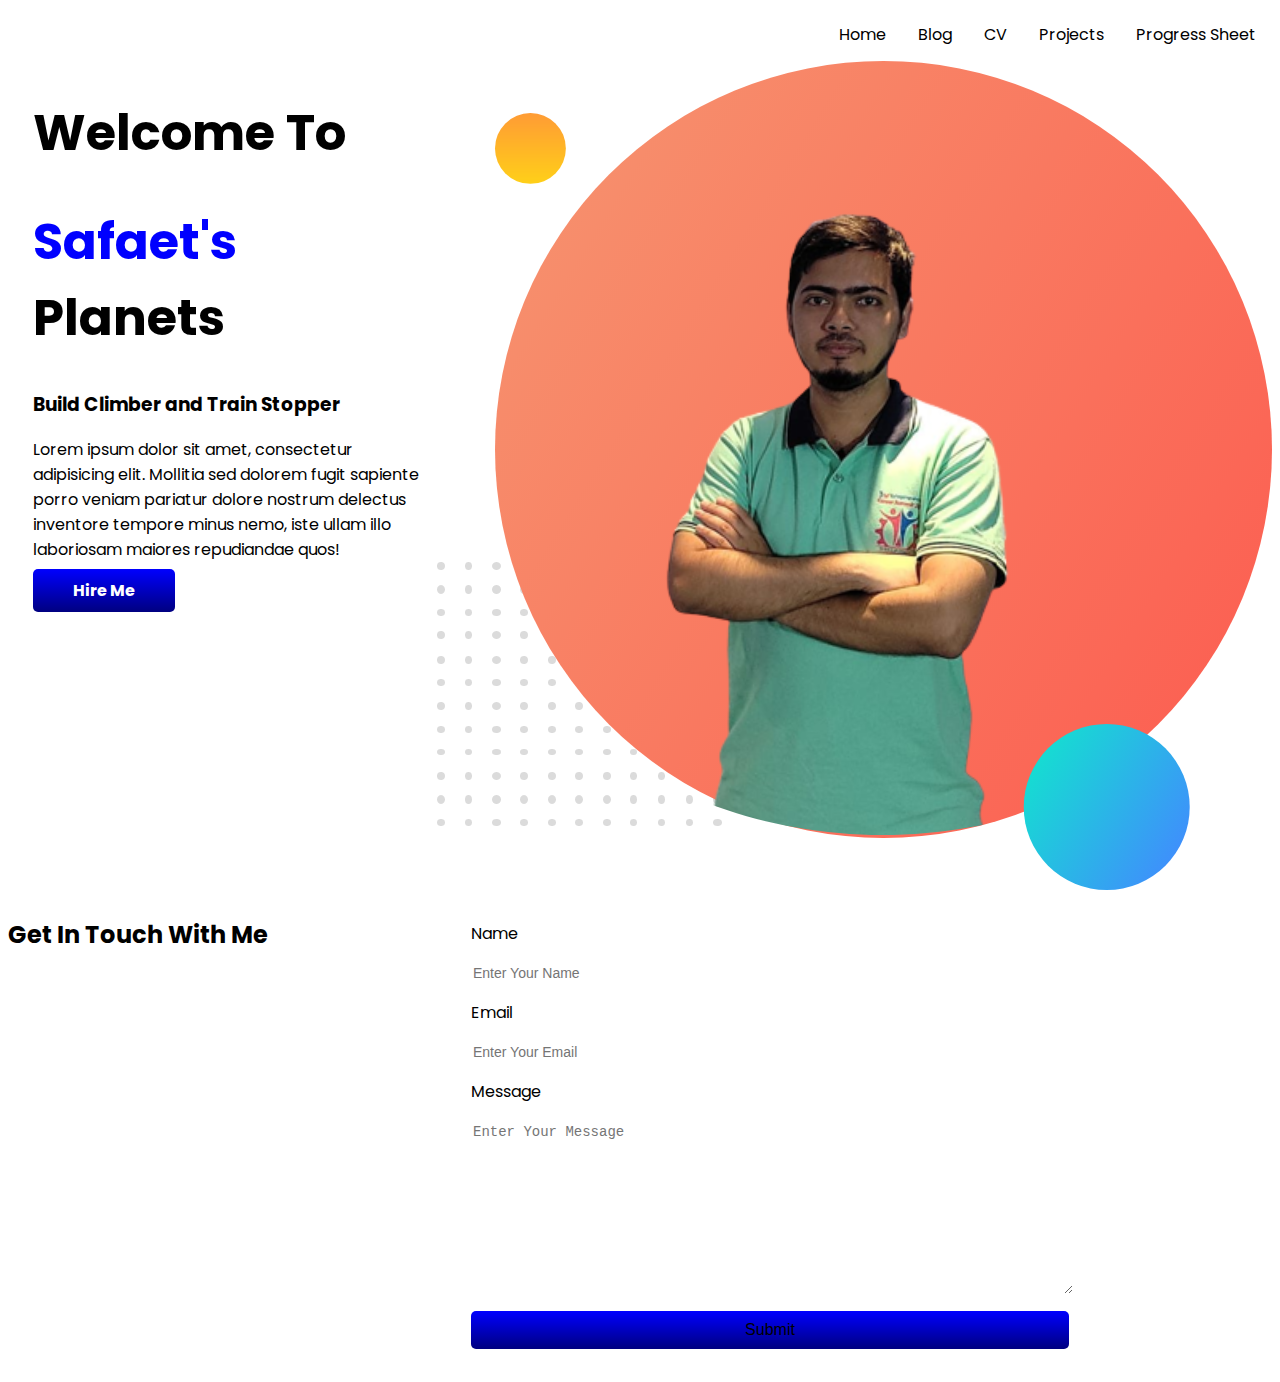
<file: index.html>
<!DOCTYPE html>
<html lang="en">

<head>
    <meta charset="UTF-8">
    <meta http-equiv="X-UA-Compatible" content="IE=edge">
    <meta name="viewport" content="width=device-width, initial-scale=1.0">
    <title>Safaet Jaman</title>
    <link rel="preconnect" href="https://fonts.googleapis.com">
    <link rel="preconnect" href="https://fonts.gstatic.com" crossorigin>
    <link href="https://fonts.googleapis.com/css2?family=Poppins&display=swap" rel="stylesheet">
    <link rel="stylesheet" href="style.css">
    <link rel="stylesheet" href="css/form.css">
</head>

<body>
    <ul>
        <li><a target="_blank"
                href="https://docs.google.com/spreadsheets/d/1p5cj__FlIVkZiyaBHmYhRlEr5vAjIPww7Ppl1xDK-oc/edit?usp=sharing">Progress
                Sheet</a></li>
        <li><a target="_blank" href="https://github.com/safaet?tab=repositories">Projects</a></li>
        <li><a target="_blank"
                href="https://docs.google.com/document/d/1aM0sWMFor3ikh2re4IGAD2pBLhWtCcTt/edit?usp=sharing&ouid=116401156739026781743&rtpof=true&sd=true">CV</a>
        </li>
        <li><a href="blog/blog.html">Blog</a></li>
        <li><a href="index.html">Home</a></li>
    </ul>
    <section>
        <div class="half-width">
            <h1>Welcome To</h1>
            <h1><span class="blue-color">Safaet's</span> Planets</h1>
            <h3>Build Climber and Train Stopper</h3>
            <p>Lorem ipsum dolor sit amet, consectetur adipisicing elit. Mollitia sed
                dolorem fugit sapiente porro veniam pariatur dolore nostrum delectus
                inventore tempore minus nemo, iste ullam illo laboriosam maiores
                repudiandae quos!</p>
            <a class="link-button" target="_blank" href="https://www.linkedin.com/in/safaet-jaman/">Hire Me</a>
        </div>
        <div class="half width">
            <img src="images/profile_photo.png">
        </div>
    </section>

    <section class="contact" id="contact">

        <h2>Get In Touch With Me</h2>
        <div class="contact-form-container">
            <div class="contact-form">
                <script type="text/javascript">var submitted = false;</script>
                <iframe name="hidden_iframe" id="hidden_iframe" style="display: none" onload="if(submitted){
                                    window.location='https://www.google.com/';}"></iframe>
                <form
                    action="https://docs.google.com/forms/u/0/d/e/1FAIpQLSfontkS7zWU5-L9K0YCeSmrt5eXTwXX-G9PtXW_HB_25u5EWw/formResponse"
                    method="POST">
                    <div class="form-control">
                        <label for="name">Name</label>
                        <input type="text" id="name" name="entry.808355440" placeholder="Enter Your Name"
                            class="input-field" required />
                    </div>
                    <div class="form-control">
                        <label for="email">Email</label>
                        <input type="email" id="email" name="entry.1891566930" placeholder="Enter Your Email"
                            class="input-field" required />
                    </div>
                    <div class="form-control">
                        <label for="message">Message</label>
                        <textarea id="message" cols="60" rows="10" placeholder="Enter Your Message"
                            name="entry.1052412309" class="input-field" required></textarea>
                    </div>
                    <input type="submit" value="Submit" id="submit-btn" class="submit-btn" />
                </form>
            </div>
        </div>
    </section>
</body>

</html>
</file>
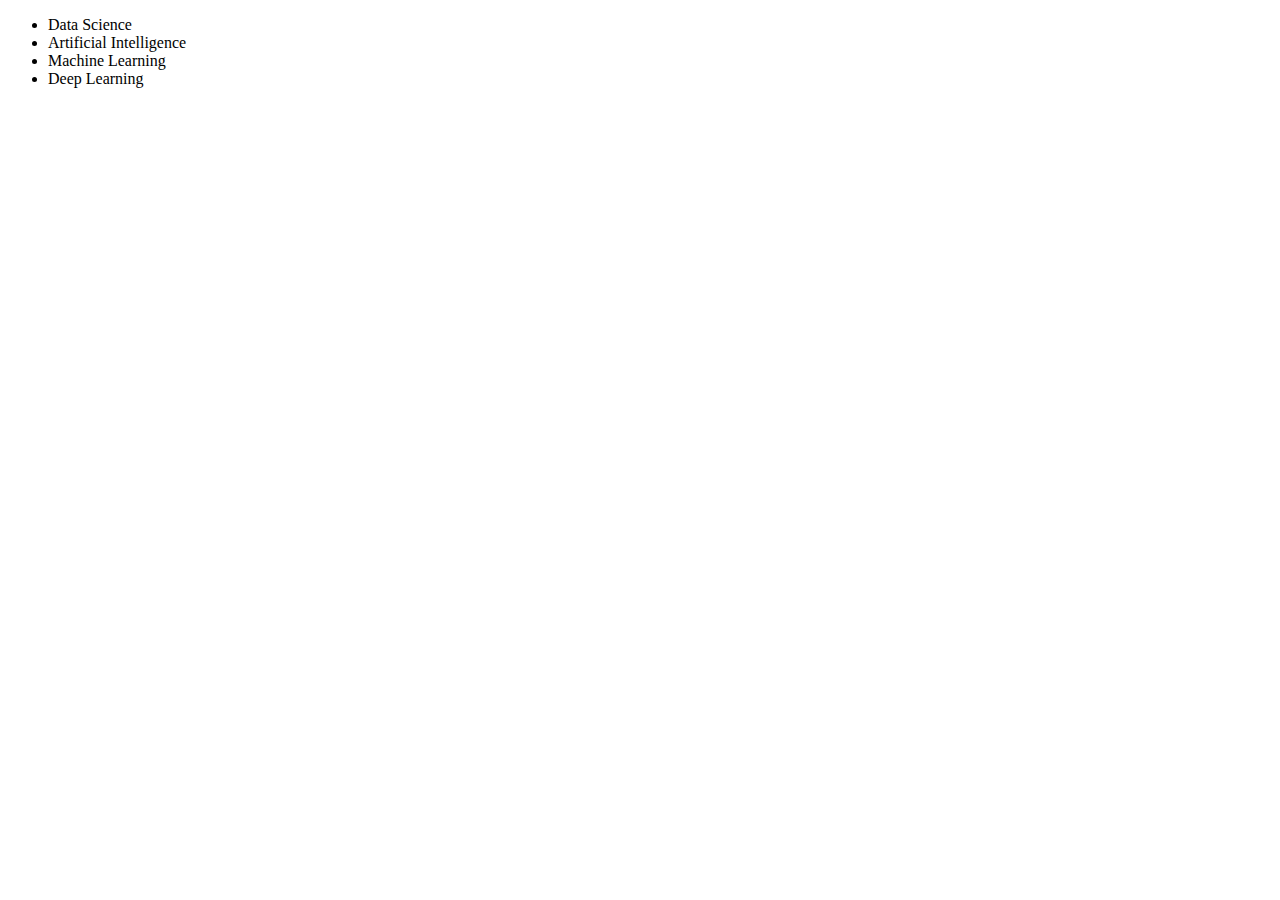
<file: blog.html>
<!DOCTYPE html>
<html lang="en">
<head>
    <meta charset="UTF-8">
    <meta http-equiv="X-UA-Compatible" content="IE=edge">
    <meta name="viewport" content="width=device-width, initial-scale=1.0">
    <title>Safaets Blog</title>
</head>
<body>
    <ul>
        <li>Data Science</li>
        <li>Artificial Intelligence</li>
        <li>Machine Learning</li>
        <li>Deep Learning</li>
    </ul>
</body>
</html>
</file>
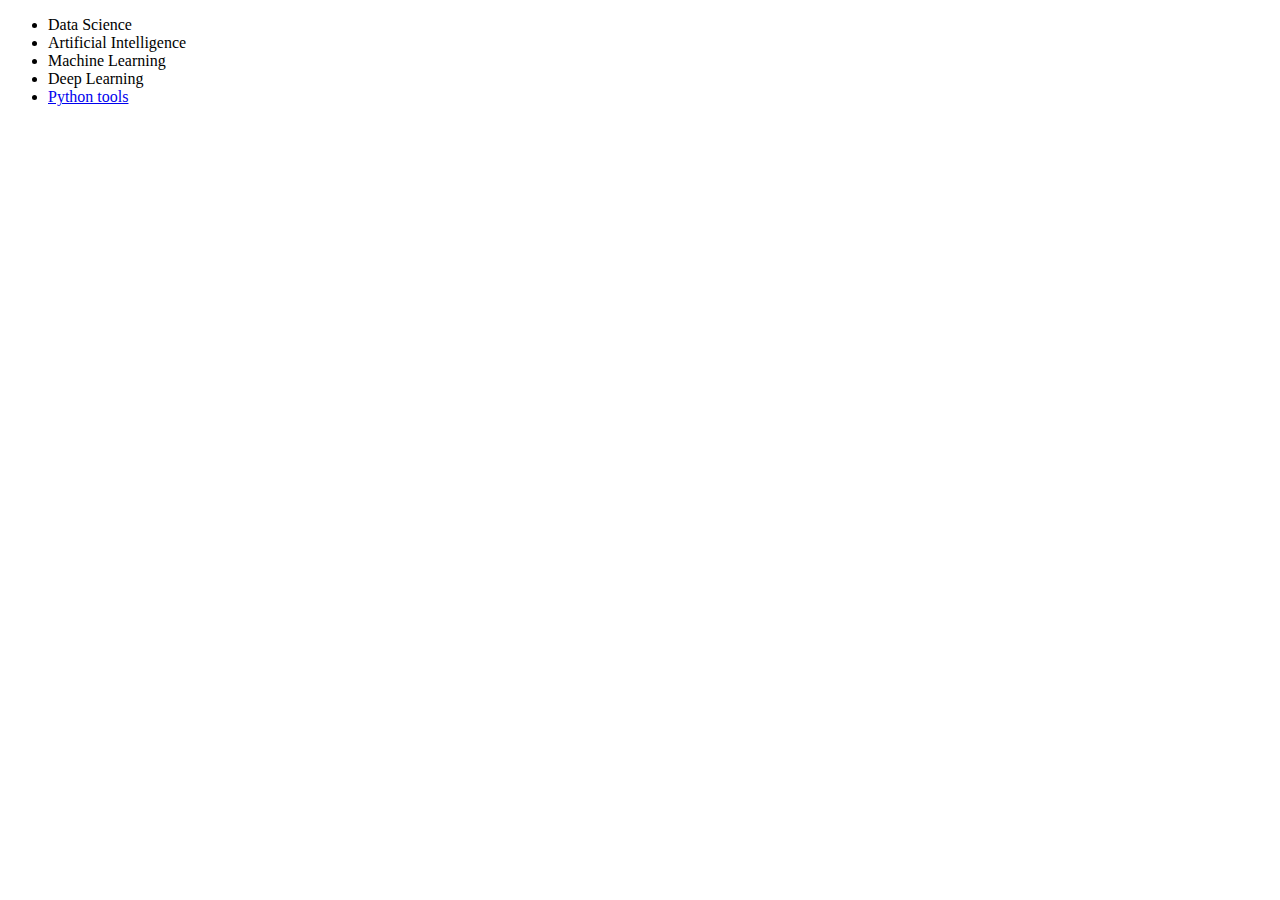
<file: blog/blog.html>
<!DOCTYPE html>
<html lang="en">

<head>
    <meta charset="UTF-8">
    <meta http-equiv="X-UA-Compatible" content="IE=edge">
    <meta name="viewport" content="width=device-width, initial-scale=1.0">
    <title>Safaets Blog</title>
</head>

<body>
    <ul>
        <li>Data Science</li>
        <li>Artificial Intelligence</li>
        <li>Machine Learning</li>
        <li>Deep Learning</li>
        <li><a href="python/python-tools.html">Python tools</a></li>
    </ul>
</body>

</html>
</file>
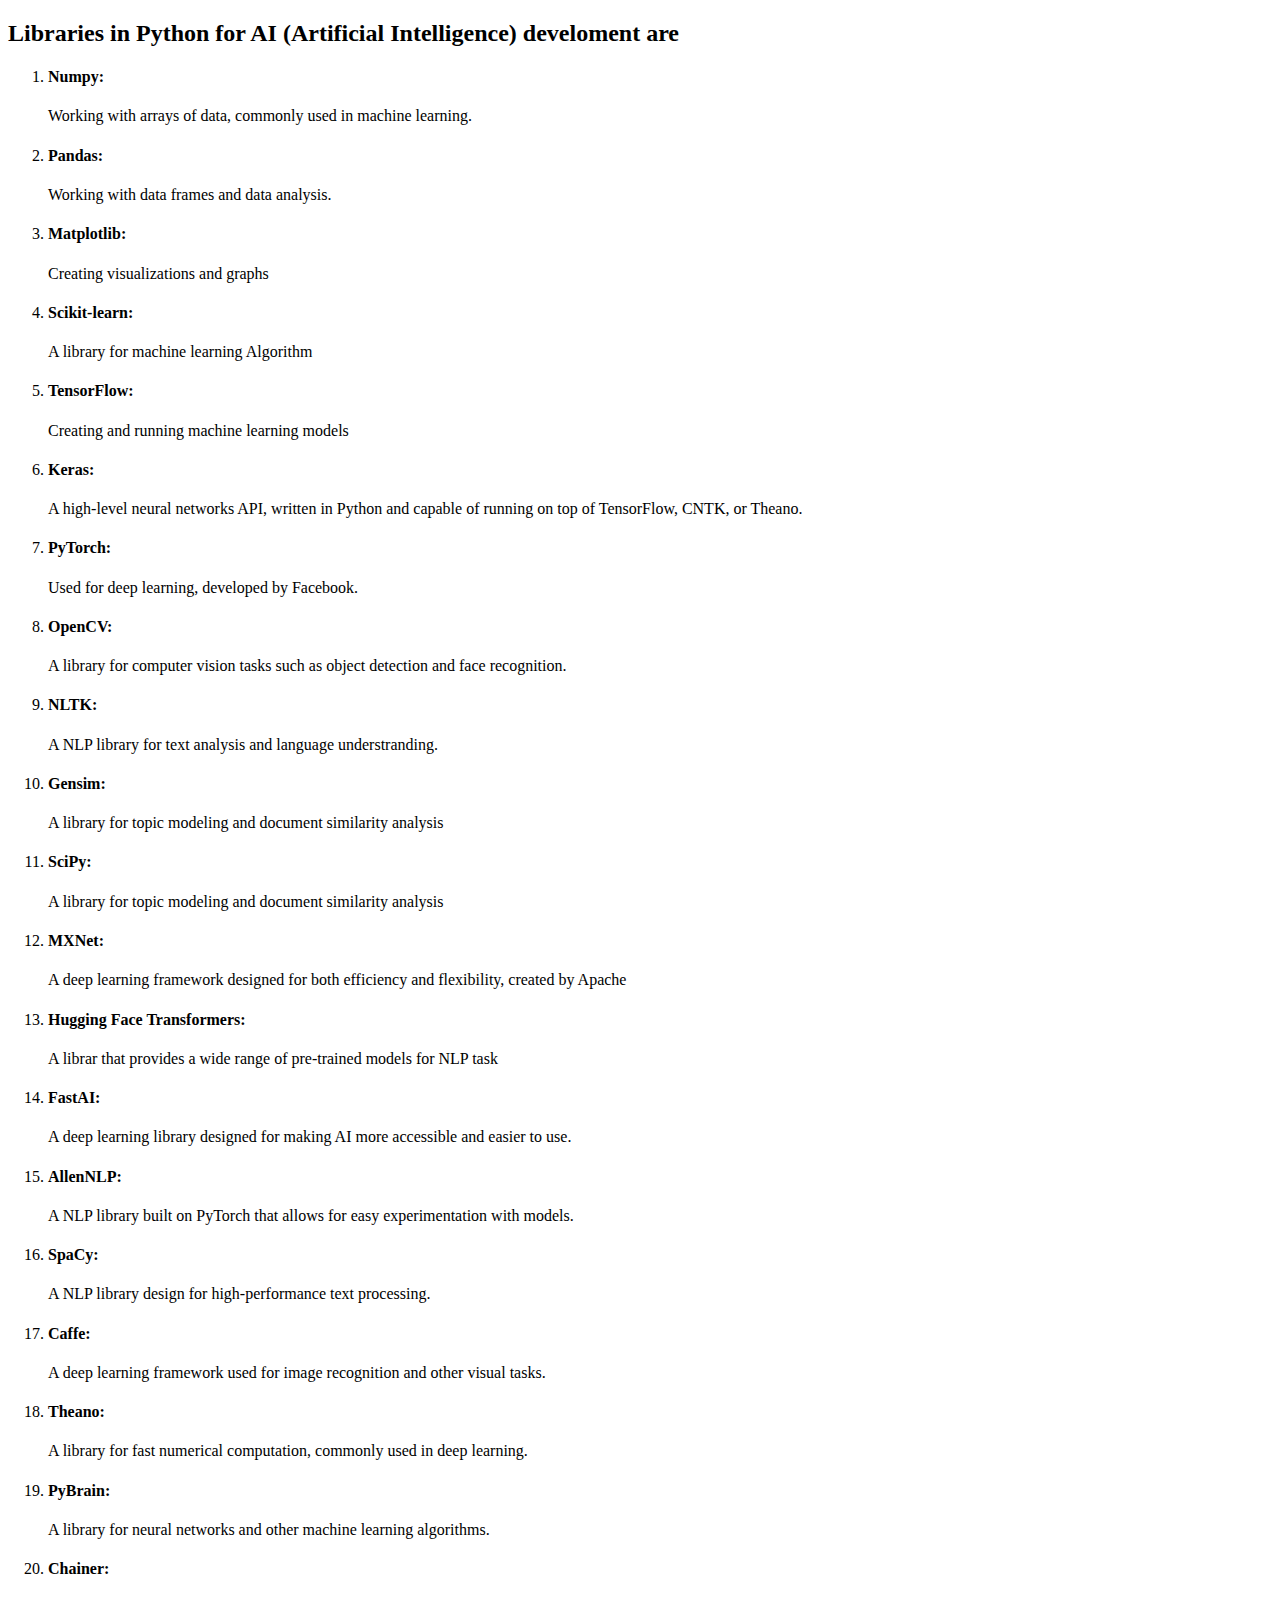
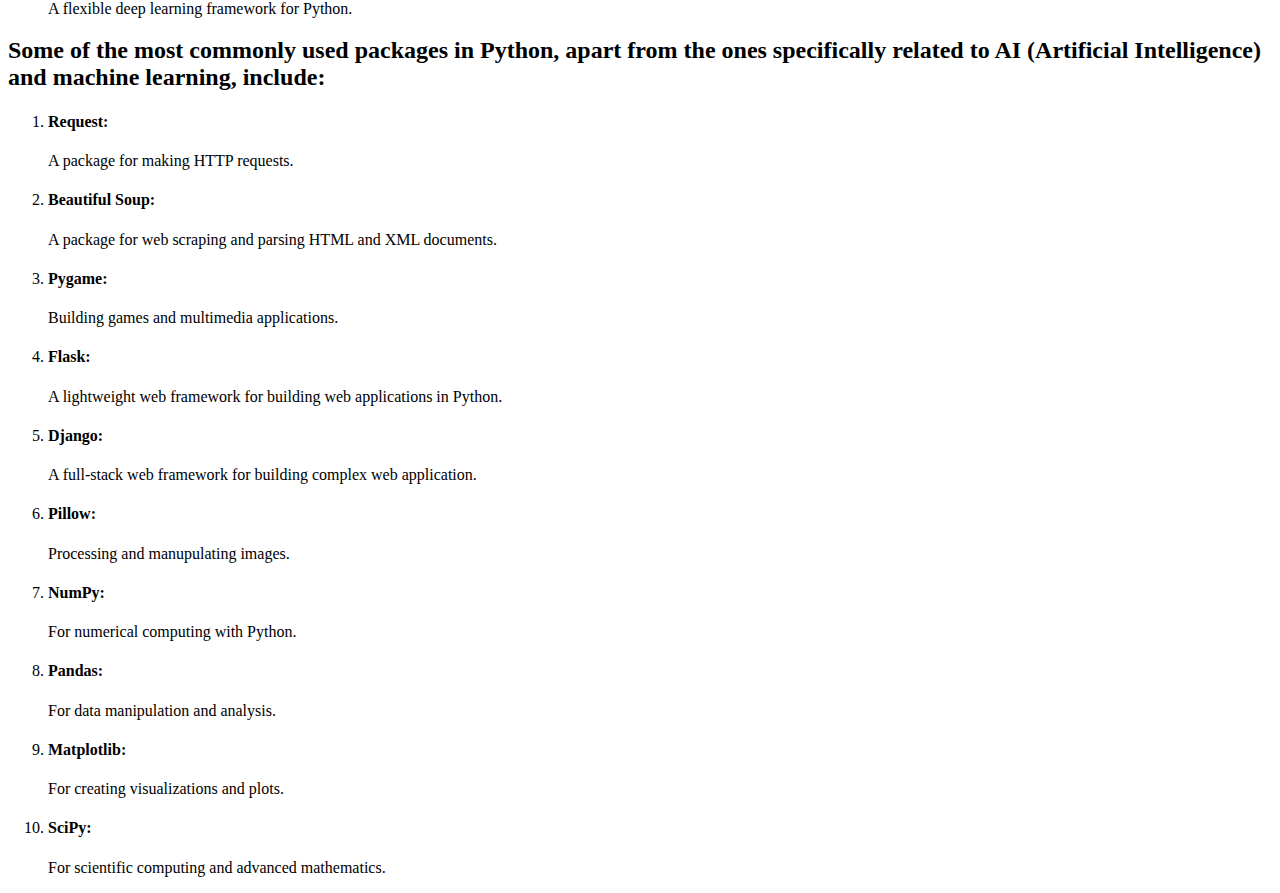
<file: blog/python/python-tools.html>
<!DOCTYPE html>
<html lang="en">

<head>
    <meta charset="UTF-8">
    <meta http-equiv="X-UA-Compatible" content="IE=edge">
    <meta name="viewport" content="width=device-width, initial-scale=1.0">
    <title>Python Tools</title>
</head>

<body>
    <h2>Libraries in Python for AI (Artificial Intelligence) develoment are</h2>
    <ol>
        <li>
            <h4>Numpy: </h4>Working with arrays of data, commonly used in machine learning.
        </li>
        <li>
            <h4>Pandas: </h4>Working with data frames and data analysis.
        </li>
        <li>
            <h4>Matplotlib: </h4>Creating visualizations and graphs
        </li>
        <li>
            <h4>Scikit-learn: </h4>A library for machine learning Algorithm
        </li>
        <li>
            <h4>TensorFlow: </h4>Creating and running machine learning models
        </li>
        <li>
            <h4>Keras: </h4>A high-level neural networks API, written in Python and capable of running on top of
            TensorFlow, CNTK, or Theano.
        </li>
        <li>
            <h4>PyTorch: </h4>Used for deep learning, developed by Facebook.
        </li>
        <li>
            <h4>OpenCV: </h4>A library for computer vision tasks such as object detection and face recognition.
        </li>
        <li>
            <h4>NLTK: </h4>A NLP library for text analysis and language understranding.
        </li>
        <li>
            <h4>Gensim: </h4>A library for topic modeling and document similarity analysis
        </li>
        <li>
            <h4>SciPy: </h4>A library for topic modeling and document similarity analysis
        </li>
        <li>
            <h4>MXNet: </h4>A deep learning framework designed for both efficiency and flexibility, created by Apache
        </li>
        <li>
            <h4>Hugging Face Transformers: </h4>A librar that provides a wide range of pre-trained models for NLP task
        </li>
        <li>
            <h4>FastAI: </h4>A deep learning library designed for making AI more accessible and easier to use.
        </li>
        <li>
            <h4>AllenNLP: </h4>A NLP library built on PyTorch that allows for easy experimentation with models.
        </li>
        <li>
            <h4>SpaCy: </h4>A NLP library design for high-performance text processing.
        </li>
        <li>
            <h4>Caffe: </h4>A deep learning framework used for image recognition and other visual tasks.
        </li>
        <li>
            <h4>Theano: </h4>A library for fast numerical computation, commonly used in deep learning.
        </li>
        <li>
            <h4>PyBrain: </h4>A library for neural networks and other machine learning algorithms.
        </li>
        <li>
            <h4>Chainer: </h4>A flexible deep learning framework for Python.
        </li>
    </ol>

    <h2>Some of the most commonly used packages in Python, apart from the ones specifically related to AI (Artificial
        Intelligence) and machine learning, include: </h2>
    <ol>
        <li>
            <h4>Request: </h4>A package for making HTTP requests.
        </li>
        <li>
            <h4>Beautiful Soup:</h4>A package for web scraping and parsing HTML and XML documents.
        </li>
        <li>
            <h4>Pygame: </h4>Building games and multimedia applications.
        </li>
        <li>
            <h4>Flask: </h4>A lightweight web framework for building web applications in Python.
        </li>
        <li>
            <h4>Django: </h4>A full-stack web framework for building complex web application.
        </li>
        <li>
            <h4>Pillow: </h4>Processing and manupulating images.
        </li>
        <li>
            <h4>NumPy: </h4>For numerical computing with Python.
        </li>
        <li>
            <h4>Pandas: </h4>For data manipulation and analysis.
        </li>
        <li>
            <h4>Matplotlib: </h4>For creating visualizations and plots.
        </li>
        <li>
            <h4>SciPy: </h4>For scientific computing and advanced mathematics.
        </li>
    </ol>
</body>

</html>
</file>
<file: style.css>
body {
    font-family: 'Poppins', sans-serif;
}

h1 {
    font-size: 50px;
}

.blue-color {
    color: blue;
}

section {
    display: flex;
}

.half-width {
    width: 50%;
    padding-left: 2%;
}

.half-width img {
    width: 80%;
}

.link-button {
    text-decoration: none;
    background-image: linear-gradient(blue, navy);
    padding: 10px 40px;
    color: white;
    font-weight: 700;
    border-radius: 5px;
}

ul {
    list-style-type: none;
    margin: 0;
    padding: 0;
    overflow: hidden;
}

li {
    float: right;
}

li a {
    display: block;
    color: black;
    text-align: center;
    padding: 14px 16px;
    text-decoration: none;
}

li a:hover {
    background-color: #a3a2a2;
    color: white;
    border-radius: 10px;
}
</file>
<file: css/form.css>
.contact-form-container {
    max-width: 40.75rem;
    margin: 0 auto;
    padding: 0.938rem;
    border-radius: 5px;
    box-shadow: 0 3px 10px var(--secondary-shadow);
}


.contact-form-container label {
    line-height: 2.7em;
    font-weight: var(--bold-font);
    color: var(--primary-color);
}

.contact-form-container textarea {
    min-height: 6.25rem;
    font-size: 14px;
}

.contact-form-container .input-field {
    width: 100%;
    padding-top: 10px;
    padding-bottom: 10px;
    border-radius: 5px;
    border: none;
    border: 2px outset var(--primary-color);
    font-size: 0.875rem;
    outline: none;
}

.contact-form-container label {
    line-height: 2.7em;
    font-weight: var(--bold-font);
    color: var(--primary-color);
}

.contact-form-container textarea {
    min-height: 6.25rem;
    font-size: 14px;
}

.contact-form-container .input-field {
    width: 100%;
    padding-top: 10px;
    padding-bottom: 10px;
    border-radius: 5px;
    border: none;
    border: 2px outset var(--primary-color);
    font-size: 0.875rem;
    outline: none;
}

.submit-btn {
    width: 100%;
    padding: 10px;
    margin: 10px 0;
    background-image: linear-gradient(blue, navy);
    border: 2px solid var(--primary-color);
    border-radius: 5px;
    font-size: 1rem;
    font-weight: var(--bold-font);
    transition: var(--transition);
}
</file>
